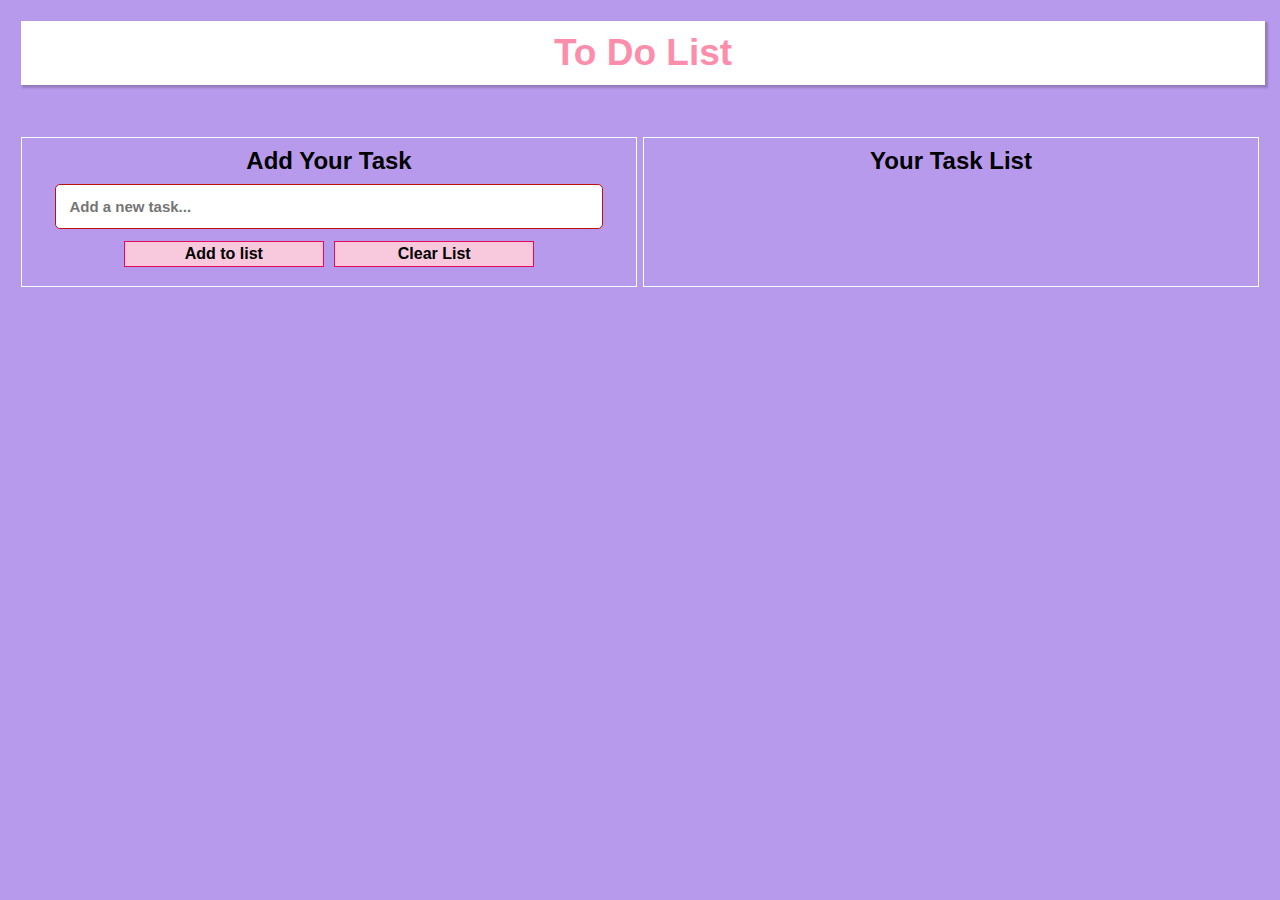
<file: To-do list/index.html>
<!DOCTYPE html>
<html lang="en">
<head>
    <meta charset="UTF-8">
    <meta name="viewport" content="width=device-width, initial-scale=1.0">
    <title>To_Do List</title>
    <link rel="stylesheet" href="style.css">
    <link rel="stylesheet" href="https://cdnjs.cloudflare.com/ajax/libs/font-awesome/6.2.1/css/all.min.css" integrity="sha512-MV7K8+y+gLIBoVD59lQIYicR65iaqukzvf/nwasF0nqhPay5w/9lJmVM2hMDcnK1OnMGCdVK+iQrJ7lzPJQd1w==" crossorigin="anonymous" referrerpolicy="no-referrer" />
</head>
<body>
    <header><h1>To Do List</h1></header>
    <main class="main-box">
        <div class="left-box">
            <h2>Add Your Task</h2>
            <input type="text" name="input-task" id="input-task" placeholder="Add a new task...">
            <div class="form-group">
                <input type="button" value="Add to list" id="addBtn" class="btn-btn-primary">
                <input type="button" value="Clear List" id="clear-btn" class="btn-btn-primary" onclick="clearstorage()">
            </div>
        </div>
        <div class="right-box">
            <h2>Your Task List</h2>
            <ul class="todoList" id="todoList">

            </ul>
        </div>
    </main>
</body>
    <script src="main.js"></script>
</html>
</file>
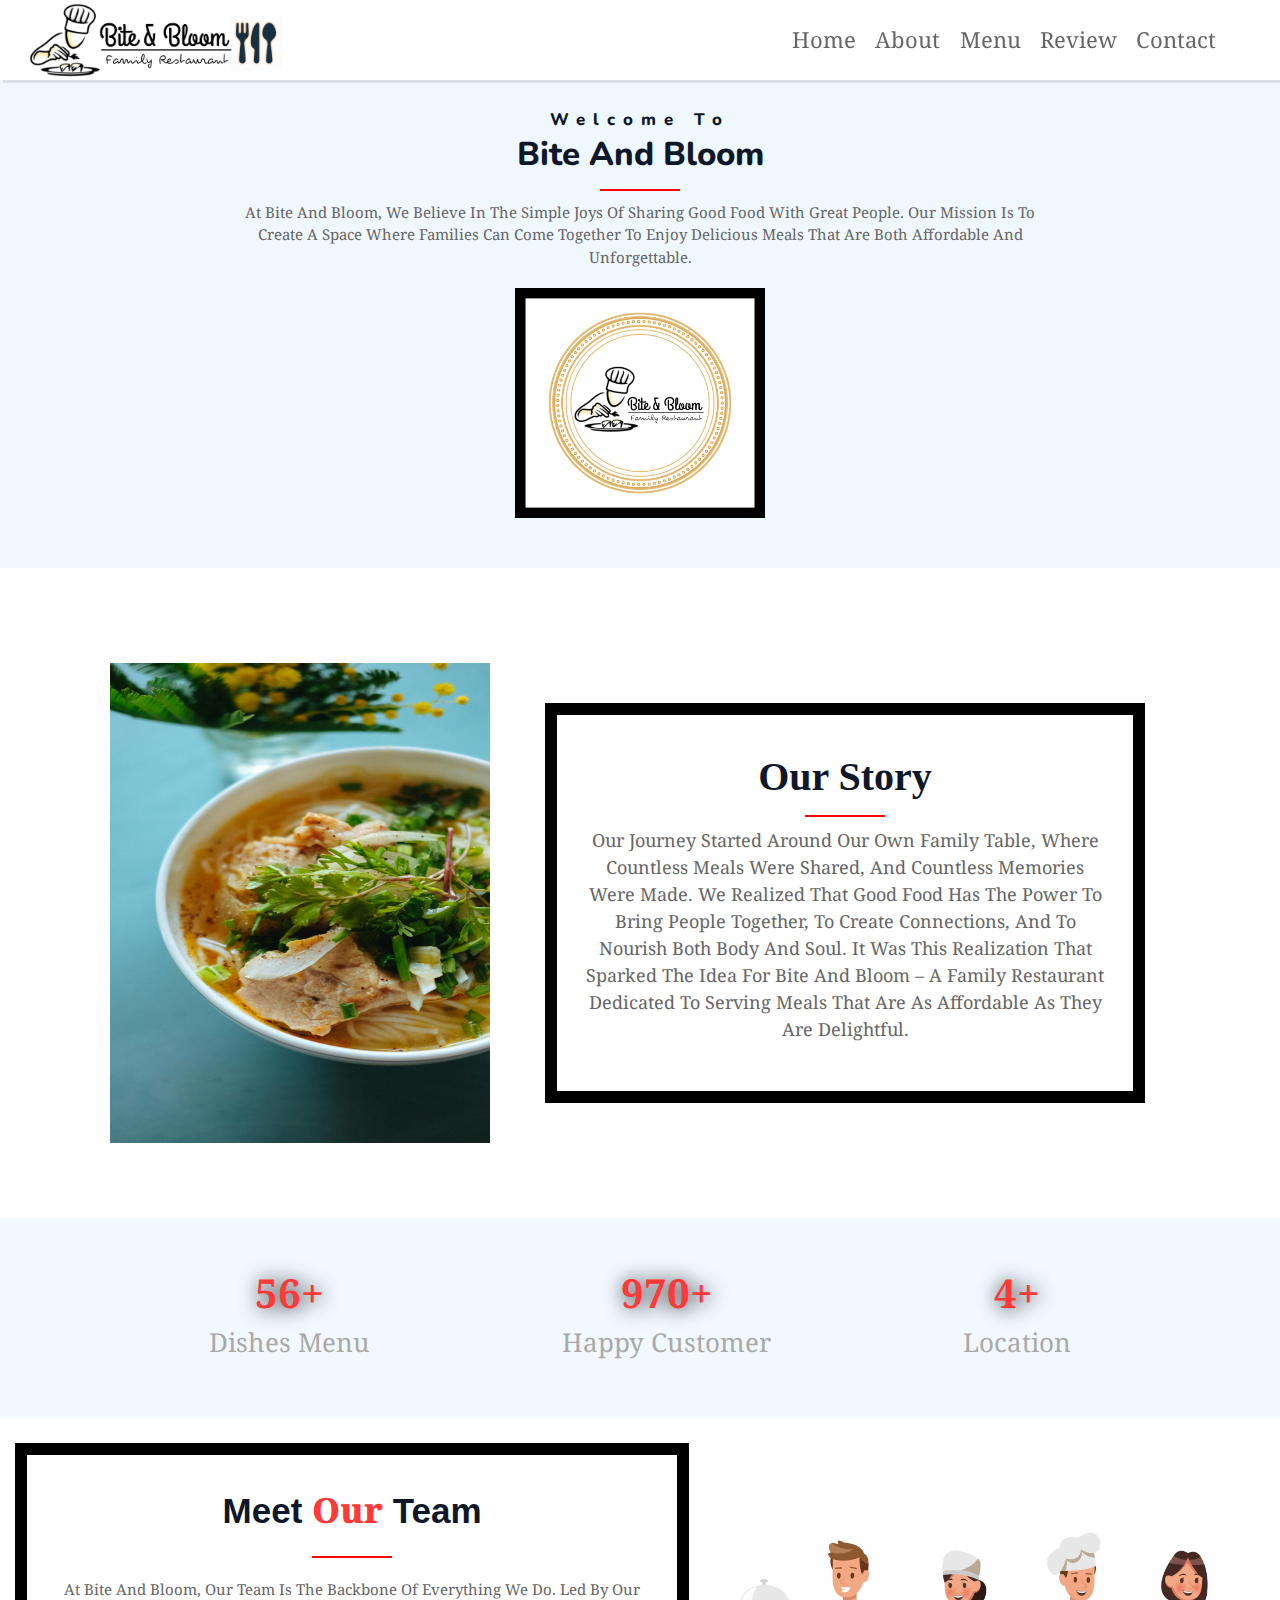
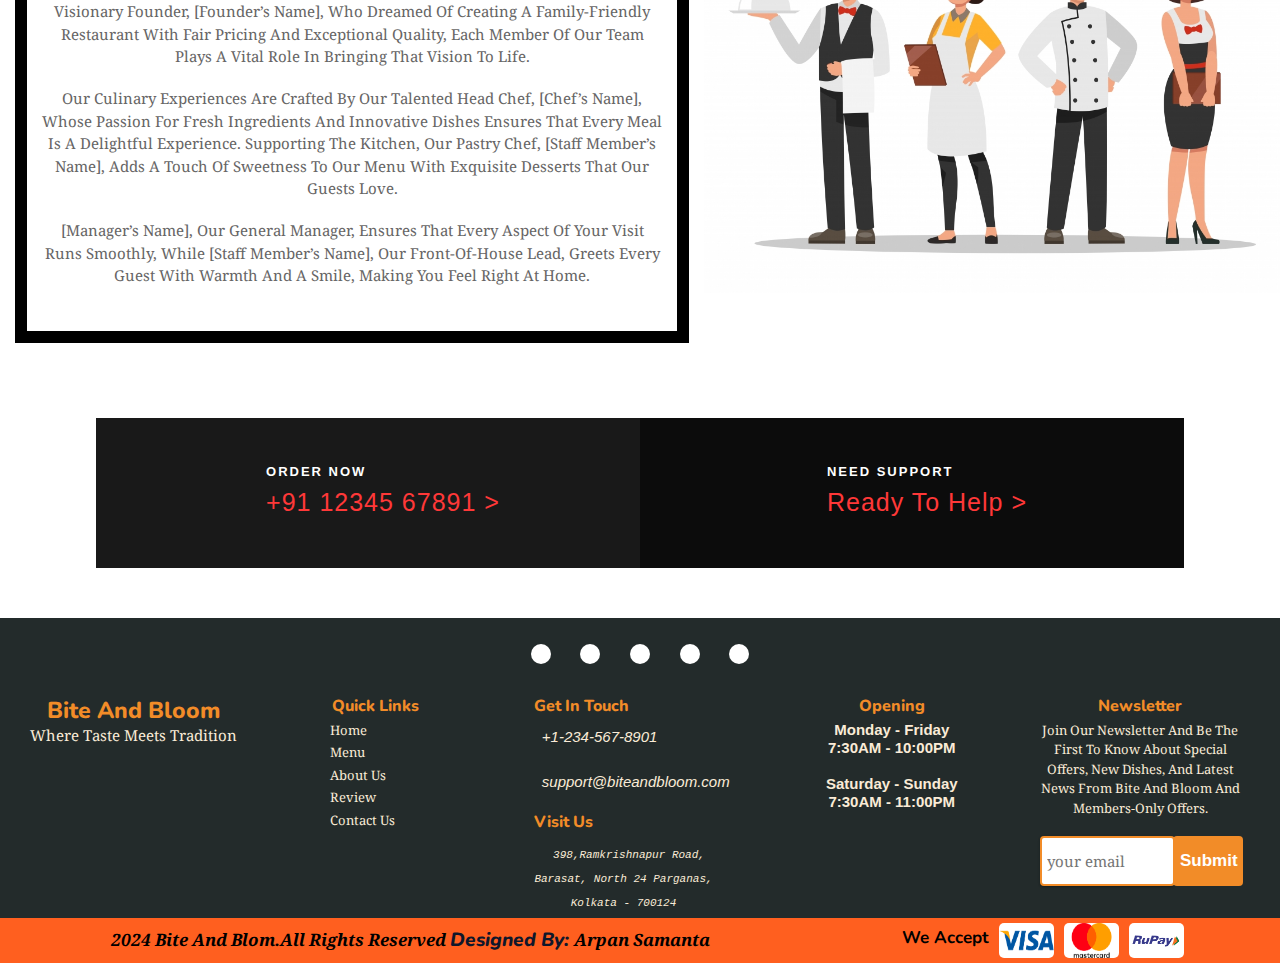
<file: Restaurant/templates/about.html>
<!DOCTYPE html>
<html lang="en">
<head>
    <meta charset="UTF-8">
    <meta name="viewport" content="width=device-width, initial-scale=1.0">
    <title>About - Bite & Bloom</title>
    
    <link rel="stylesheet" href="https://cdnjs.cloudflare.com/ajax/libs/font-awesome/6.6.0/css/all.min.css" integrity="sha512-Kc323vGBEqzTmouAECnVceyQqyqdsSiqLQISBL29aUW4U/M7pSPA/gEUZQqv1cwx4OnYxTxve5UMg5GT6L4JJg==" crossorigin="anonymous" referrerpolicy="no-referrer" />

    <!-- Link CSS File -->
    <link rel="stylesheet" href="../static/home.css">
    <link rel="stylesheet" href="../static/about.css">
    <link rel="stylesheet" href="../static/contact.css">

    <!-- Customized Bootstrap Stylesheet -->
    <link href="../static/bootstrap.min.css" rel="stylesheet">
    
</head>
<body>
    <!-- Header Section -->
    <header>
        <img src="../static/Images/logo.png" class="logo">

        <nav class="navbar">
            <li><a href="index.html">Home</a></li>
            <li><a href="about.html">About</a></li>
            <li><a href="menu.html">Menu</i></a></li>
            <li><a href="review.html">Review</a></li>
            <li><a href="contact.html">Contact</a></li>
        </nav>
    </header>
    <!-- Header Section end-->

    <!-- Main section start -->
     <main>
        <div class="about-container1 colom-flex-box">
        <div class="section1">
            <h3>Welcome to </h3>
            <h1>Bite and Bloom</h1>
            <hr class="horizontal-line">
            <p>At Bite and Bloom, we believe in the simple joys of sharing good food with great people. Our mission is to create a space where families can come together to enjoy delicious meals that are both affordable and unforgettable.</p>
            <img src="../static/Images/about-photo-1.jpeg" alt="">
        </div></div>

        <div class="container2 row-flex-box">
            <div class="left-box">
                <img class="mySlides" src="../static/Images/about-p1.jpeg" >
                <img class="mySlides" src="../static/Images/about-p2.jpeg" >
                <img class="mySlides" src="../static/Images/about-p3.jpeg" >
                <img class="mySlides" src="../static/Images/about-p4.jpeg" >
            </div>
            <div class="right-box colom-flex-box">
                <h1>Our Story</h1>
                <hr class="horizontal-line">
                <p>Our journey started around our own family table, where countless meals were shared, and countless memories were made. We realized that good food has the power to bring people together, to create connections, and to nourish both body and soul. It was this realization that sparked the idea for Bite and Bloom – a family restaurant dedicated to serving meals that are as affordable as they are delightful.</p>
            </div>
        </div>

        <div class="container3 row-flex-box">

            <article class="counter">
                <span class="count" data-count="56">0</span>
                <p>Dishes menu</p>
            </article>

            <article class="counter">
                <span class="count" data-count="4800">0</span>
                <p>Happy Customer</p>
            </article>

            <article class="counter">
                <span class="count" data-count="4">0</span>
                <p>Location</p>
            </article>
        </div>

        <div class="container4 row-flex-box">
            <div class="right-box2 colom-flex-box">
                <h1>Meet <span>Our</span> Team </h1>
                <hr class="horizontal-line">
                <p>At Bite and Bloom, our team is the backbone of everything we do. Led by our visionary founder, [Founder’s Name], who dreamed of creating a family-friendly restaurant with fair pricing and exceptional quality, each member of our team plays a vital role in bringing that vision to life.</p>
                <p>Our culinary experiences are crafted by our talented Head Chef, [Chef’s Name], whose passion for fresh ingredients and innovative dishes ensures that every meal is a delightful experience. Supporting the kitchen, our Pastry Chef, [Staff Member’s Name], adds a touch of sweetness to our menu with exquisite desserts that our guests love.</p>
                <p>[Manager’s Name], our General Manager, ensures that every aspect of your visit runs smoothly, while [Staff Member’s Name], our Front-of-House Lead, greets every guest with warmth and a smile, making you feel right at home.</p>
            </div>

            <div class="left-box">
                <img src="../static/Images/our team.jpg" width="400px" height="400px">
            </div>
        </div>

        <div class="orderNow-needHelp">
            <div class="sub-container">
                <div class="left-box-odernow">
                    <div class="call icon"><i class="fa-solid fa-phone"></i></div>
                    <div class="content">
                    <h6>ORDER NOW</h6>
                    <span>+91 12345 67891 > </span></div>
                </div>

                <div class="right-box-needhelp">
                    <div class="mail icon"><i class="fa-solid fa-envelope"></i></div>
                    <div class="content">
                    <h6>NEED SUPPORT</h6>
                    <a href="contact.html"><span> Ready To Help > </span></a></div>
                </div>
            </div>
        </div>
     </main>
    <!-- Main Section end-->


    <!-- Footer Section Strat -->
    <footer>
        <div class="footer-content">
            <div class="social-icons">
                <a href=""><i class="fa-brands fa-facebook"></i></a>
                <a href=""><i class="fa-brands fa-square-instagram"></i></a>
                <a href=""><i class="fa-brands fa-x-twitter"></i></a>
                <a href=""><i class="fa-brands fa-youtube"></i></a>
                <a href=""><i class="fa-brands fa-google-plus"></i></a>
            </div>
            <div class="footer-items">
                <div class="item1">
                    <h2>Bite and Bloom </h2>
                    <p class="mb-6">Where Taste Meets Tradition</p> 
                </div>
                <div class="item2">
                    <h3>Quick Links</h3>
                    <nav>
                    <li><a href="index.html">Home</a></li>
                    <li><a href="menu.html">Menu</i></a></li>
                    <li><a href="about.html">About Us</a></li>
                    <li><a href="review.html">Review</a></li>
                    <li><a href="contact.html">Contact Us</a></li>
                    </nav>
                </div>
                <div class="item3">
                    <h3>Get in Touch</h3>
                    <i class="fa-solid fa-phone"><pre>  +1-234-567-8901</pre></i><br>
                    <i class="fa-solid fa-envelope"><pre>  support@biteandbloom.com</pre></i><br>
                    <h3>Visit Us</h3>
                    <i class="fa-solid fa-location-dot"><p> 398,Ramkrishnapur Road, Barasat, North 24 Parganas, Kolkata - 700124</p></i>
                </div>
                <div class="item4">
                    <h3>Opening</h3>
                    <h4>Monday - Friday <br>
                    7:30AM - 10:00PM <br><br>
                    Saturday - Sunday <br>
                    7:30AM - 11:00PM
                    </h4>
                </div>
                <div class="item5">
                    <h3>Newsletter</h3>
                    <p>Join our newsletter and be the first to know about special offers, new dishes, and latest news from Bite and Bloom and members-only offers.</p>
                    <div class="newsletter-input">
                    <input type="email" id="newsletter-email" name="newsletteremail" placeholder="Your email">
                    <input type="submit" name="Join">
                    </div>

                </div>
            </div>
        </div>
        <div class="orange-section">
            <div class="left">
                <i class="fa-regular fa-copyright"><p>  2024 Bite and Blom.All rights reserved </p><h2>Designed by: </h2> <p>Arpan Samanta</p></i>
            </div>
            <div class="right">
                <h3>We Accept</h3>
                <img src="../static/Images/Visa-Logo.png" alt="">
                <img src="../static/Images/Mastercard-Logo.png" alt="">
                <img src="../static/Images/Rupay-Logo.png" alt="">
            </div>
        </div>
    </footer>
    <!--  Footer Section End -->

    <script src="../static/home.js"></script>
</body>
</html>
</file>
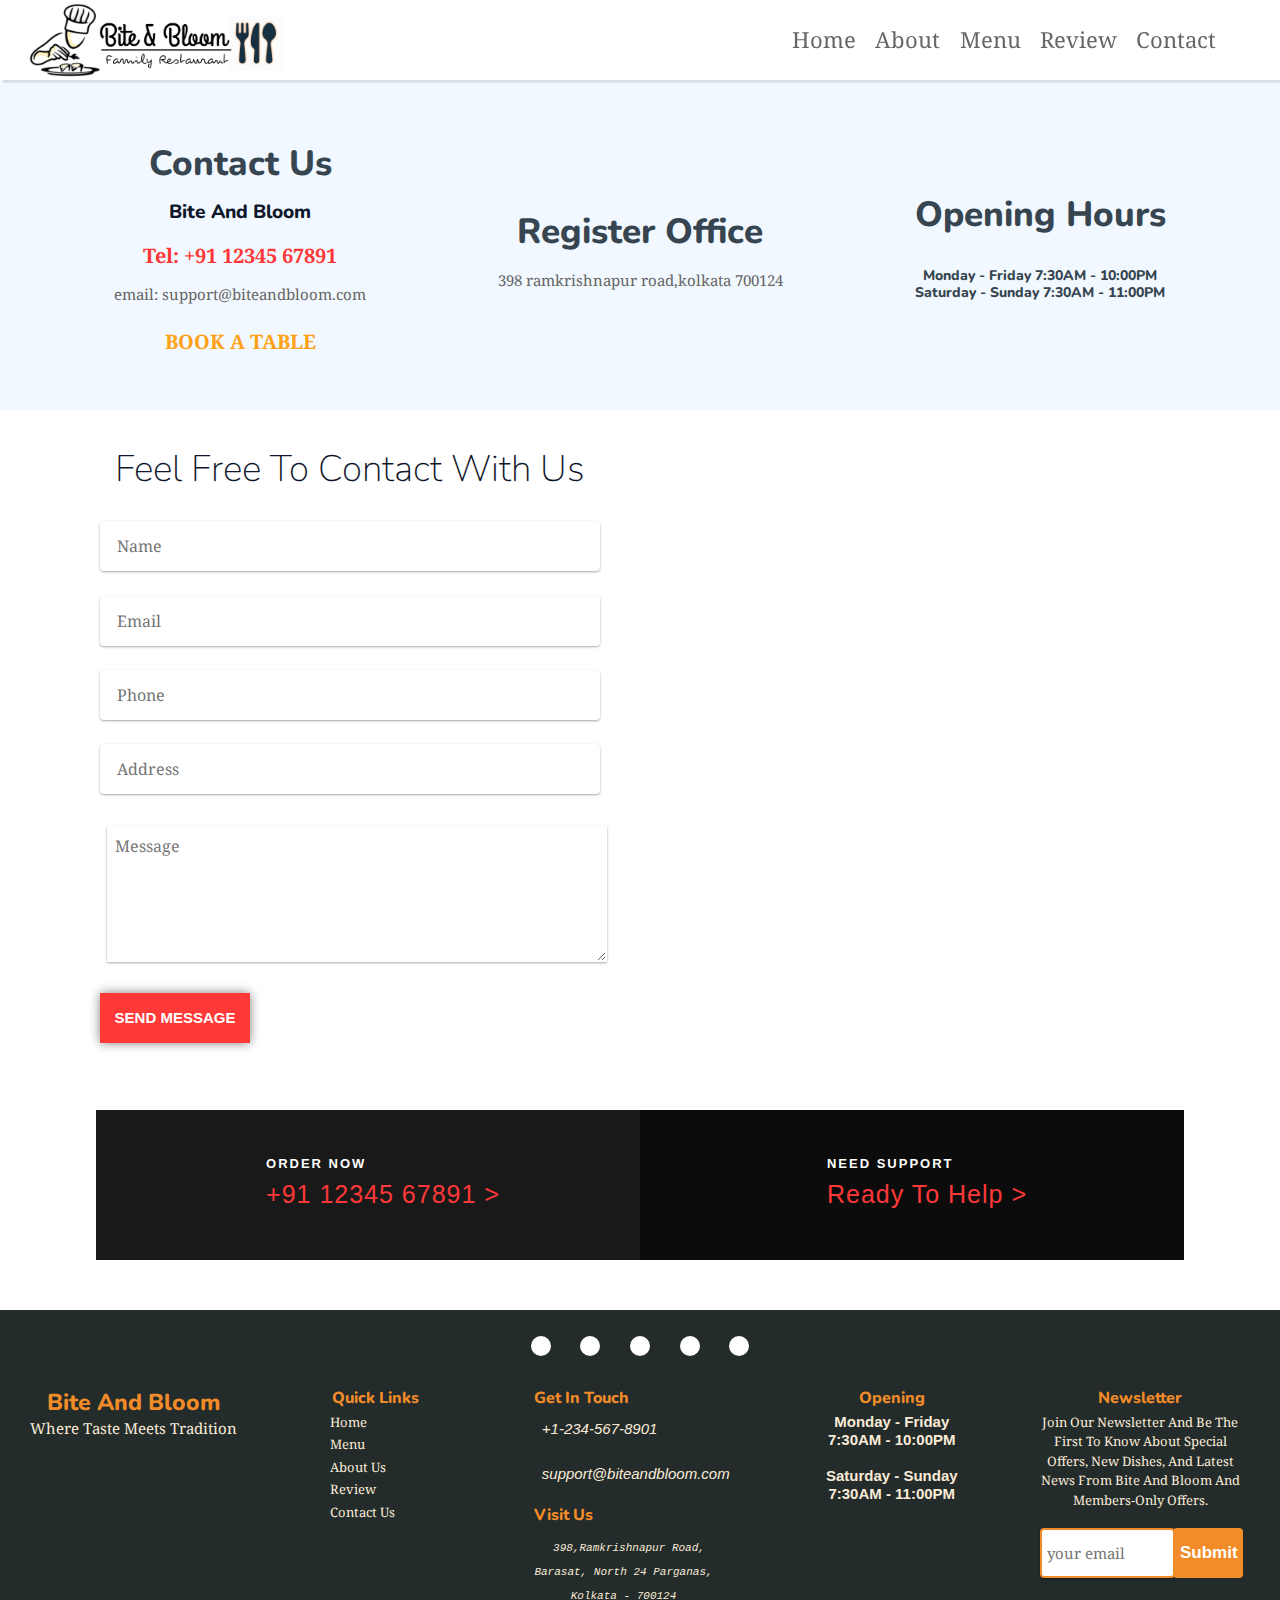
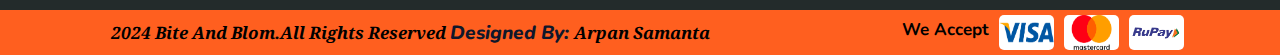
<file: Restaurant/templates/contact.html>
<!DOCTYPE html>
<html lang="en">
<head>
    <meta charset="UTF-8">
    <meta name="viewport" content="width=device-width, initial-scale=1.0">
    <title>Contact - Bite & Bloom</title>
    
    <link rel="stylesheet" href="https://cdnjs.cloudflare.com/ajax/libs/font-awesome/6.6.0/css/all.min.css" integrity="sha512-Kc323vGBEqzTmouAECnVceyQqyqdsSiqLQISBL29aUW4U/M7pSPA/gEUZQqv1cwx4OnYxTxve5UMg5GT6L4JJg==" crossorigin="anonymous" referrerpolicy="no-referrer" />

    <!-- Link CSS File -->
    <link rel="stylesheet" href="../static/home.css">
    <link rel="stylesheet" href="../static/contact.css">

    <!-- Customized Bootstrap Stylesheet -->
    <link href="../static/bootstrap.min.css" rel="stylesheet">

</head>
<body>
    <!-- Header Section -->
    <header>
        <img src="../static/Images/logo.png" class="logo">

        <nav class="navbar">
            <li><a href="index.html">Home</a></li>
            <li><a href="about.html">About</a></li>
            <li><a href="menu.html">Menu</i></a></li>
            <li><a href="review.html">Review</a></li>
            <li><a href="contact.html">Contact</a></li>
        </nav>
    </header>
    <!-- Header Section end-->

    <!-- Main Section start -->
    <main>
        <div class="container1">
            <div class="contact-page-box box1">
                <h1>Contact Us</h1>
                <h2>Bite and Bloom</h2>
                <span><i class="fa-solid fa-phone-volume"></i> Tel: +91 12345 67891 </span>
                <p>Email: support@biteandbloom.com</p>
                <span><a href="">BOOK A TABLE</a></span>
            </div>
            <div class="contact-page-box box2">
                <i class="location-icon fa-solid fa-map-location"></i>
                <h1>Register Office</h1>
                <P>398 Ramkrishnapur Road,Kolkata 700124</P>
            </div>
            <div class="contact-page-box box3">
                <h1>Opening Hours</h1>
                <h5>Monday - Friday 7:30AM - 10:00PM <br>
                Saturday - Sunday 7:30AM - 11:00PM</h5>
            </div>
        </div>

        <div class="container2">
            <div class="contact-form">
                <h1>Feel Free To Contact With Us</h1>
                <input type="text" name="user-name" id="user-name" placeholder="Name"><br>
                <input type="email" name="user-email" id="user-email" placeholder="Email"><br>
                <input type="text" name="user-mbile-no" id="user-mobile-no" placeholder="Phone"><br>
                <input type="text" name="user-address" id="user-address" placeholder="Address"><br>
                <textarea name="user-mesage" id="user-message"placeholder="Message" rows="5"></textarea><br>
                <input type="submit" value="SEND MESSAGE" class="send-message-btn">
            </div>

            <div class="map-location">
                <iframe src="https://www.google.com/maps/embed?pb=!1m18!1m12!1m3!1d3680.0918680175146!2d88.47636767476155!3d22.724826527374894!2m3!1f0!2f0!3f0!3m2!1i1024!2i768!4f13.1!3m3!1m2!1s0x39f8998451b42915%3A0x417bdd8506351994!2sBarasat%20mesh%20%2C(%20Rakesh%20dar%20mesh%20pg%20)!5e0!3m2!1sen!2sin!4v1724993709506!5m2!1sen!2sin" width="550" height="500" style="border:0;" allowfullscreen="" loading="lazy" referrerpolicy="no-referrer-when-downgrade"></iframe>
            </div>
        </div>

        <div class="orderNow-needHelp">
            <div class="sub-container">
                <div class="left-box-odernow">
                    <div class="call icon"><i class="fa-solid fa-phone"></i></div>
                    <div class="content">
                    <h6>ORDER NOW</h6>
                    <span>+91 12345 67891 > </span></div>
                </div>

                <div class="right-box-needhelp">
                    <div class="mail icon"><i class="fa-solid fa-envelope"></i></div>
                    <div class="content">
                    <h6>NEED SUPPORT</h6>
                    <a href="contact.html"><span> Ready To Help > </span></a></div>
                </div>
            </div>
        </div>
    </main>
    <!-- Main Section end -->

    
    <!-- Footer Section Strat -->
    <footer>
        <div class="footer-content">
            <div class="social-icons">
                <a href=""><i class="fa-brands fa-facebook"></i></a>
                <a href=""><i class="fa-brands fa-square-instagram"></i></a>
                <a href=""><i class="fa-brands fa-x-twitter"></i></a>
                <a href=""><i class="fa-brands fa-youtube"></i></a>
                <a href=""><i class="fa-brands fa-google-plus"></i></a>
            </div>
            <div class="footer-items">
                <div class="item1">
                    <h2>Bite and Bloom </h2>
                    <p class="mb-6">Where Taste Meets Tradition</p> 
                </div>
                <div class="item2">
                    <h3>Quick Links</h3>
                    <nav>
                    <li><a href="index.html">Home</a></li>
                    <li><a href="menu.html">Menu</i></a></li>
                    <li><a href="about.html">About Us</a></li>
                    <li><a href="review.html">Review</a></li>
                    <li><a href="contact.html">Contact Us</a></li>
                    </nav>
                </div>
                <div class="item3">
                    <h3>Get in Touch</h3>
                    <i class="fa-solid fa-phone"><pre>  +1-234-567-8901</pre></i><br>
                    <i class="fa-solid fa-envelope"><pre>  support@biteandbloom.com</pre></i><br>
                    <h3>Visit Us</h3>
                    <i class="fa-solid fa-location-dot"><p> 398,Ramkrishnapur Road, Barasat, North 24 Parganas, Kolkata - 700124</p></i>
                </div>
                <div class="item4">
                    <h3>Opening</h3>
                    <h4>Monday - Friday <br>
                    7:30AM - 10:00PM <br><br>
                    Saturday - Sunday <br>
                    7:30AM - 11:00PM
                    </h4>
                </div>
                <div class="item5">
                    <h3>Newsletter</h3>
                    <p>Join our newsletter and be the first to know about special offers, new dishes, and latest news from Bite and Bloom and members-only offers.</p>
                    <div class="newsletter-input">
                    <input type="email" id="newsletter-email" name="newsletteremail" placeholder="Your email">
                    <input type="submit" name="Join">
                    </div>

                </div>
            </div>
        </div>
        <div class="orange-section">
            <div class="left">
                <i class="fa-regular fa-copyright"><p>  2024 Bite and Blom.All rights reserved </p><h2>Designed by: </h2> <p>Arpan Samanta</p></i>
            </div>
            <div class="right">
                <h3>We Accept</h3>
                <img src="../static/Images/Visa-Logo.png" alt="">
                <img src="../static/Images/Mastercard-Logo.png" alt="">
                <img src="../static/Images/Rupay-Logo.png" alt="">
            </div>
        </div>
    </footer>
    <!--  Footer Section End -->

</body>
</html>
</file>
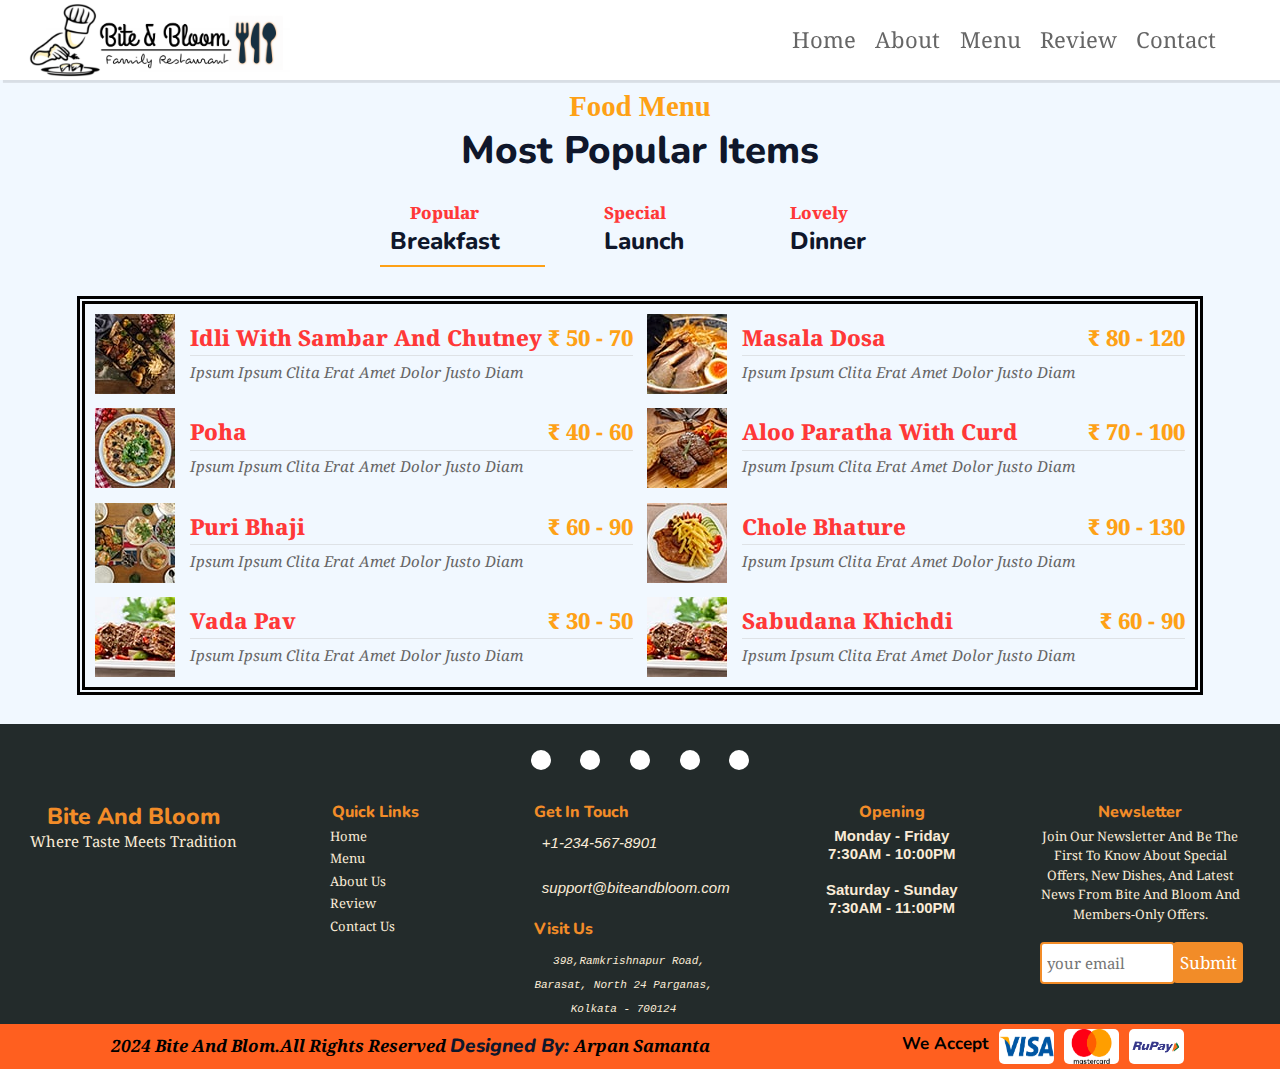
<file: Restaurant/templates/menu.html>
<!DOCTYPE html>
<html lang="en">
<head>
    <meta charset="UTF-8">
    <meta name="viewport" content="width=device-width, initial-scale=1.0">
    <title>Menu - Bite & Bloom</title>
    <link rel="stylesheet" href="https://cdnjs.cloudflare.com/ajax/libs/font-awesome/6.6.0/css/all.min.css" integrity="sha512-Kc323vGBEqzTmouAECnVceyQqyqdsSiqLQISBL29aUW4U/M7pSPA/gEUZQqv1cwx4OnYxTxve5UMg5GT6L4JJg==" crossorigin="anonymous" referrerpolicy="no-referrer" />
    <!-- Link CSS File -->
    <link rel="stylesheet" href="../static/home.css">
    <link rel="stylesheet" href="../static/menu.css">

    <!-- Customized Bootstrap Stylesheet -->
    <link href="../static/bootstrap.min.css" rel="stylesheet">
    

</head>
<body>
    <!-- Header Section -->
    <header>
        <img src="../static/Images/logo.png" class="logo">

        <nav class="navbar">
            <li><a href="index.html">Home</a></li>
            <li><a href="about.html">About</a></li>
            <li><a href="menu.html">Menu</i></a></li>
            <li><a href="review.html">Review</a></li>
            <li><a href="contact.html">Contact</a></li>
        </nav>
    </header>
    <!-- Header Section end-->

    <!-- Menu start -->
    <div class="py-5">
        <div class="container">
            <div class="text-center">
                <h5 class="text-primary food-menu">Food Menu</h5>
                <h1 class="mb-5 popular-item">Most Popular Items</h1> 
                <!-- menu navbar item -->
                <ul class="nav nav-pills d-inline-flex mb-5">
                    <li class="nav-item">
                        <a class="d-flex pb-3 active first" data-bs-toggle="pill" href="#tab-1">
                            <i class="fa fa-coffee fa-2x text-primary"></i>
                            <div class="ps-3">
                                <h3><span>Popular</span></h3>
                                <h6 class="mt-n1 mb-0">Breakfast</h6>
                            </div>
                        </a>
                    </li>
                    <li class="nav-item">
                        <a class="d-flex align-items-center text-start mx-4 me-0 pb-3" data-bs-toggle="pill" href="#tab-2">
                            <i class="fa fa-hamburger fa-2x text-primary"></i>
                            <div class="ps-3">
                                <h3><span>Special</span></h3>
                                <h6 class="mt-n1 mb-0">Launch</h6>
                            </div>
                        </a>
                    </li>
                    <li class="nav-item">
                        <a class="d-flex align-items-center text-start me-0 pb-3" data-bs-toggle="pill" href="#tab-3">
                            <i class="fa fa-utensils fa-2x text-primary"></i>
                            <div class="ps-3">
                                <h3><span>Lovely</span></h3>
                                <h6 class="mt-n1 mb-0">Dinner</h6>
                            </div>
                        </a>
                    </li>
                </ul>
                
            </div>
            <div class="tab-content groove-border">
                <div id="tab-1" class="tab-pane fade show active">
                    <div class="row g-4">
                        <div class="col-lg-6">
                            <div class="d-flex align-items-center">
                                <img src="../static/Images/menu-1.jpg" alt="" style="width: 80px;">
                                <div class="w-100 text-start ps-4 items">
                                    <h5 class="d-flex justify-content-between border-bottom pb-2">
                                        <span>Idli with Sambar and Chutney</span>
                                        <span class="text-primary">&#8377; 50 - 70</span>
                                    </h5>
                                    <small class="fst-italic">Ipsum ipsum clita erat amet dolor justo diam</small>
                                </div>
                            </div>
                        </div>
                        <div class="col-lg-6">
                            <div class="d-flex align-items-center">
                                <img src="../static/Images/menu-2.jpg" alt="" style="width: 80px;">
                                <div class="w-100 text-start ps-4 items">
                                    <h5 class="d-flex justify-content-between border-bottom pb-2">
                                        <span>Masala Dosa</span>
                                        <span class="text-primary">&#8377; 80 - 120</span>
                                    </h5>
                                    <small class="fst-italic">Ipsum ipsum clita erat amet dolor justo diam</small>
                                </div>
                            </div>
                        </div>
                        <div class="col-lg-6">
                            <div class="d-flex align-items-center">
                                <img src="../static/Images/menu-3.jpg" alt="" style="width: 80px;">
                                <div class="w-100 text-start ps-4 items">
                                    <h5 class="d-flex justify-content-between border-bottom pb-2">
                                        <span>Poha</span>
                                        <span class="text-primary">&#8377; 40 - 60</span>
                                    </h5>
                                    <small class="fst-italic">Ipsum ipsum clita erat amet dolor justo diam</small>
                                </div>
                            </div>
                        </div>
                        <div class="col-lg-6">
                            <div class="d-flex align-items-center">
                                <img src="../static/Images/menu-4.jpg" alt="" style="width: 80px;">
                                <div class="w-100 text-start ps-4 items">
                                    <h5 class="d-flex justify-content-between border-bottom pb-2">
                                        <span>Aloo Paratha with Curd</span>
                                        <span class="text-primary">&#8377; 70 - 100</span>
                                    </h5>
                                    <small class="fst-italic">Ipsum ipsum clita erat amet dolor justo diam</small>
                                </div>
                            </div>
                        </div>
                        <div class="col-lg-6">
                            <div class="d-flex align-items-center">
                                <img src="../static/Images/menu-5.jpg" alt="" style="width: 80px;">
                                <div class="w-100 text-start ps-4 items">
                                    <h5 class="d-flex justify-content-between border-bottom pb-2">
                                        <span>Puri Bhaji</span>
                                        <span class="text-primary">&#8377; 60 - 90</span>
                                    </h5>
                                    <small class="fst-italic">Ipsum ipsum clita erat amet dolor justo diam</small>
                                </div>
                            </div>
                        </div>
                        <div class="col-lg-6">
                            <div class="d-flex align-items-center">
                                <img src="../static/Images/menu-6.jpg" alt="" style="width: 80px;">
                                <div class="w-100 text-start ps-4 items">
                                    <h5 class="d-flex justify-content-between border-bottom pb-2">
                                        <span>Chole Bhature</span>
                                        <span class="text-primary">&#8377; 90 - 130</span>
                                    </h5>
                                    <small class="fst-italic">Ipsum ipsum clita erat amet dolor justo diam</small>
                                </div>
                            </div>
                        </div>
                        <div class="col-lg-6">
                            <div class="d-flex align-items-center">
                                <img src="../static/Images/menu-8.jpg" alt="" style="width: 80px;">
                                <div class="w-100 text-start ps-4 items">
                                    <h5 class="d-flex justify-content-between border-bottom pb-2">
                                        <span>Vada Pav</span>
                                        <span class="text-primary">&#8377; 30 - 50</span>
                                    </h5>
                                    <small class="fst-italic">Ipsum ipsum clita erat amet dolor justo diam</small>
                                </div>
                            </div>
                        </div>
                        <div class="col-lg-6">
                            <div class="d-flex align-items-center">
                                <img src="../static/Images/menu-8.jpg" alt="" style="width: 80px;">
                                <div class="w-100 text-start ps-4 items">
                                    <h5 class="d-flex justify-content-between border-bottom pb-2">
                                        <span>Sabudana Khichdi</span>
                                        <span class="text-primary">&#8377; 60 - 90</span>
                                    </h5>
                                    <small class="fst-italic">Ipsum ipsum clita erat amet dolor justo diam</small>
                                </div>
                            </div>
                        </div>
                    </div>
                </div>
                <div id="tab-2" class="tab-pane fade show">
                    <div class="row g-4">
                        <div class="col-lg-6">
                            <div class="d-flex align-items-center">
                                <img src="../static/Images/menu-1.jpg" alt="" style="width: 80px;">
                                <div class="w-100 text-start ps-4 items">
                                    <h5 class="d-flex justify-content-between border-bottom pb-2">
                                        <span>Chicken Biriyani</span>
                                        <span class="text-primary">&#8377; 200 - 280</span>
                                    </h5>
                                    <small class="fst-italic">Ipsum ipsum clita erat amet dolor justo diam</small>
                                </div>
                            </div>
                        </div>
                        <div class="col-lg-6">
                            <div class="d-flex align-items-center">
                                <img src="../static/Images/menu-2.jpg" alt="" style="width: 80px;">
                                <div class="w-100 text-start ps-4 items">
                                    <h5 class="d-flex justify-content-between border-bottom pb-2">
                                        <span>Butter Chicken</span>
                                        <span class="text-primary">&#8377; 220 - 300</span>
                                    </h5>
                                    <small class="fst-italic">Ipsum ipsum clita erat amet dolor justo diam</small>
                                </div>
                            </div>
                        </div>
                        <div class="col-lg-6">
                            <div class="d-flex align-items-center">
                                <img src="../static/Images/menu-3.jpg" alt="" style="width: 80px;">
                                <div class="w-100 text-start ps-4 items">
                                    <h5 class="d-flex justify-content-between border-bottom pb-2">
                                        <span>Mutton Rogan Josh</span>
                                        <span class="text-primary">&#8377; 280 - 350</span>
                                    </h5>
                                    <small class="fst-italic">Ipsum ipsum clita erat amet dolor justo diam</small>
                                </div>
                            </div>
                        </div>
                        <div class="col-lg-6">
                            <div class="d-flex align-items-center">
                                <img src="../static/Images/menu-4.jpg" alt="" style="width: 80px;">
                                <div class="w-100 text-start ps-4 items">
                                    <h5 class="d-flex justify-content-between border-bottom pb-2">
                                        <span>Fish Curry</span>
                                        <span class="text-primary">&#8377; 200 - 260</span>
                                    </h5>
                                    <small class="fst-italic">Ipsum ipsum clita erat amet dolor justo diam</small>
                                </div>
                            </div>
                        </div>
                        <div class="col-lg-6">
                            <div class="d-flex align-items-center">
                                <img  src="../static/Images/menu-5.jpg" alt="" style="width: 80px;">
                                <div class="w-100 text-start ps-4 items">
                                    <h5 class="d-flex justify-content-between border-bottom pb-2">
                                        <span>Chicken Tikka Masala</span>
                                        <span class="text-primary">&#8377; 220 - 300</span>
                                    </h5>
                                    <small class="fst-italic">Ipsum ipsum clita erat amet dolor justo diam</small>
                                </div>
                            </div>
                        </div>
                        <div class="col-lg-6">
                            <div class="d-flex align-items-center">
                                <img src="../static/Images/menu-6.jpg" alt="" style="width: 80px;">
                                <div class="w-100 text-start ps-4 items">
                                    <h5 class="d-flex justify-content-between border-bottom pb-2">
                                        <span>Egg Curry</span>
                                        <span class="text-primary">&#8377; 120 - 160</span>
                                    </h5>
                                    <small class="fst-italic">Ipsum ipsum clita erat amet dolor justo diam</small>
                                </div>
                            </div>
                        </div>
                        <div class="col-lg-6">
                            <div class="d-flex align-items-center">
                                <img src="../static/Images/menu-7.jpg" alt="" style="width: 80px;">
                                <div class="w-100 text-start ps-4 items">
                                    <h5 class="d-flex justify-content-between border-bottom pb-2">
                                        <span>Prawn Masala</span>
                                        <span class="text-primary">&#8377; 250 - 320</span>
                                    </h5>
                                    <small class="fst-italic">Ipsum ipsum clita erat amet dolor justo diam</small>
                                </div>
                            </div>
                        </div>
                        <div class="col-lg-6">
                            <div class="d-flex align-items-center">
                                <img src="../static/Images/menu-8.jpg" alt="" style="width: 80px;">
                                <div class="w-100 text-start ps-4 items">
                                    <h5 class="d-flex justify-content-between border-bottom pb-2">
                                        <span>Plain Naan/Roti</span>
                                        <span class="text-primary">&#8377; 20 - 40</span>
                                    </h5>
                                    <small class="fst-italic">Ipsum ipsum clita erat amet dolor justo diam</small>
                                </div>
                            </div>
                        </div>
                    </div>
                </div>
                <div id="tab-3" class="tab-pane fade show">
                    <div class="row g-4">
                        <div class="col-lg-6">
                            <div class="d-flex align-items-center">
                                <img src="../static/Images/menu-1.jpg" alt="" style="width: 80px;">
                                <div class="w-100 text-start ps-4 items">
                                    <h5 class="d-flex justify-content-between border-bottom pb-2">
                                        <span>Chicken Malai Kebab</span>
                                        <span class="text-primary">&#8377; 250 - 320</span>
                                    </h5>
                                    <small class="fst-italic">Ipsum ipsum clita erat amet dolor justo diam</small>
                                </div>
                            </div>
                        </div>
                        <div class="col-lg-6">
                            <div class="d-flex align-items-center">
                                <img src="../static/Images/menu-2.jpg" alt="" style="width: 80px;">
                                <div class="w-100 text-start ps-4 items">
                                    <h5 class="d-flex justify-content-between border-bottom pb-2">
                                        <span>Mutton Seekh kebab</span>
                                        <span class="text-primary">&#8377; 300 - 380</span>
                                    </h5>
                                    <small class="fst-italic">Ipsum ipsum clita erat amet dolor justo diam</small>
                                </div>
                            </div>
                        </div>
                        <div class="col-lg-6">
                            <div class="d-flex align-items-center">
                                <img src="../static/Images/menu-3.jpg" alt="" style="width: 80px;">
                                <div class="w-100 text-start ps-4 items">
                                    <h5 class="d-flex justify-content-between border-bottom pb-2">
                                        <span>Shahi Paneer</span>
                                        <span class="text-primary">&#8377; 220 - 300</span>
                                    </h5>
                                    <small class="fst-italic">Ipsum ipsum clita erat amet dolor justo diam</small>
                                </div>
                            </div>
                        </div>
                        <div class="col-lg-6">
                            <div class="d-flex align-items-center">
                                <img src="../static/Images/menu-4.jpg" alt="" style="width: 80px;">
                                <div class="w-100 text-start ps-4 items">
                                    <h5 class="d-flex justify-content-between border-bottom pb-2">
                                        <span>Malai Kofta</span>
                                        <span class="text-primary">&#8377; 200 - 280</span>
                                    </h5>
                                    <small class="fst-italic">Ipsum ipsum clita erat amet dolor justo diam</small>
                                </div>
                            </div>
                        </div>
                        <div class="col-lg-6">
                            <div class="d-flex align-items-center">
                                <img src="../static/Images/menu-5.jpg" alt="" style="width: 80px;">
                                <div class="w-100 text-start ps-4 items">
                                    <h5 class="d-flex justify-content-between border-bottom pb-2">
                                        <span>Kashmiri Pulao</span>
                                        <span class="text-primary">&#8377; 180 - 240</span>
                                    </h5>
                                    <small class="fst-italic">Ipsum ipsum clita erat amet dolor justo diam</small>
                                </div>
                            </div>
                        </div>
                        <div class="col-lg-6">
                            <div class="d-flex align-items-center">
                                <img src="../static/Images/menu-6.jpg" alt="" style="width: 80px;">
                                <div class="w-100 text-start ps-4 items">
                                    <h5 class="d-flex justify-content-between border-bottom pb-2">
                                        <span>Lachha Paratha</span>
                                        <span class="text-primary">&#8377; 40 - 60</span>
                                    </h5>
                                    <small class="fst-italic">Ipsum ipsum clita erat amet dolor justo diam</small>
                                </div>
                            </div>
                        </div>
                        <div class="col-lg-6">
                            <div class="d-flex align-items-center">
                                <img src="../static/Images/menu-7.jpg" alt="" style="width: 80px;">
                                <div class="w-100 text-start ps-4 items">
                                    <h5 class="d-flex justify-content-between border-bottom pb-2">
                                        <span>Dal Makhani</span>
                                        <span class="text-primary">&#8377; 160 - 220</span>
                                    </h5>
                                    <small class="fst-italic">Ipsum ipsum clita erat amet dolor justo diam</small>
                                </div>
                            </div>
                        </div>
                        <div class="col-lg-6">
                            <div class="d-flex align-items-center">
                                <img src="../static/Images/menu-8.jpg" alt="" style="width: 80px;">
                                <div class="w-100 text-start ps-4 items">
                                    <h5 class="d-flex justify-content-between border-bottom pb-2">
                                        <span>Kachumber salad</span>
                                        <span class="text-primary">&#8377; 50 - 70</span>
                                    </h5>
                                    <small class="fst-italic">Ipsum ipsum clita erat amet dolor justo diam</small>
                                </div>
                            </div>
                        </div>
                    </div>
                </div>
            </div>
        </div>
    </div>
    <!-- Menu end -->

    <!-- Footer Section Strat -->
    <footer>
        <div class="footer-content">
            <div class="social-icons">
                <a href=""><i class="fa-brands fa-facebook"></i></a>
                <a href=""><i class="fa-brands fa-square-instagram"></i></a>
                <a href=""><i class="fa-brands fa-x-twitter"></i></a>
                <a href=""><i class="fa-brands fa-youtube"></i></a>
                <a href=""><i class="fa-brands fa-google-plus"></i></a>
            </div>
            <div class="footer-items">
                <div class="item1">
                    <h2>Bite and Bloom </h2>
                    <p class="mb-6">Where Taste Meets Tradition</p> 
                </div>
                <div class="item2">
                    <h3>Quick Links</h3>
                    <nav>
                    <li><a href="index.html">Home</a></li>
                    <li><a href="menu.html">Menu</i></a></li>
                    <li><a href="about.html">About Us</a></li>
                    <li><a href="review.html">Review</a></li>
                    <li><a href="contact.html">Contact Us</a></li>
                    </nav>
                </div>
                <div class="item3">
                    <h3>Get in Touch</h3>
                    <i class="fa-solid fa-phone"><pre>  +1-234-567-8901</pre></i><br>
                    <i class="fa-solid fa-envelope"><pre>  support@biteandbloom.com</pre></i><br>
                    <h3>Visit Us</h3>
                    <i class="fa-solid fa-location-dot"><p> 398,Ramkrishnapur Road, Barasat, North 24 Parganas, Kolkata - 700124</p></i>
                </div>
                <div class="item4">
                    <h3>Opening</h3>
                    <h4>Monday - Friday <br>
                    7:30AM - 10:00PM <br><br>
                    Saturday - Sunday <br>
                    7:30AM - 11:00PM
                    </h4>
                </div>
                <div class="item5">
                    <h3>Newsletter</h3>
                    <p>Join our newsletter and be the first to know about special offers, new dishes, and latest news from Bite and Bloom and members-only offers.</p>
                    <div class="newsletter-input">
                    <input type="email" id="newsletter-email" name="newsletteremail" placeholder="Your email">
                    <input type="submit" name="Join">
                    </div>

                </div>
            </div>
        </div>
        <div class="orange-section">
            <div class="left">
                <i class="fa-regular fa-copyright"><p>  2024 Bite and Blom.All rights reserved </p><h2>Designed by: </h2> <p>Arpan Samanta</p></i>
            </div>
            <div class="right">
                <h3>We Accept</h3>
                <img src="../static/Images/Visa-Logo.png" alt="">
                <img src="../static/Images/Mastercard-Logo.png" alt="">
                <img src="../static/Images/Rupay-Logo.png" alt="">
            </div>
        </div>
    </footer>
    <!--  Footer Section End -->


    <!-- JavaScipt Libraries -->
    <script src="https://cdn.jsdelivr.net/npm/bootstrap@5.0.0/dist/js/bootstrap.bundle.min.js"></script>

</body>
</html>
</file>
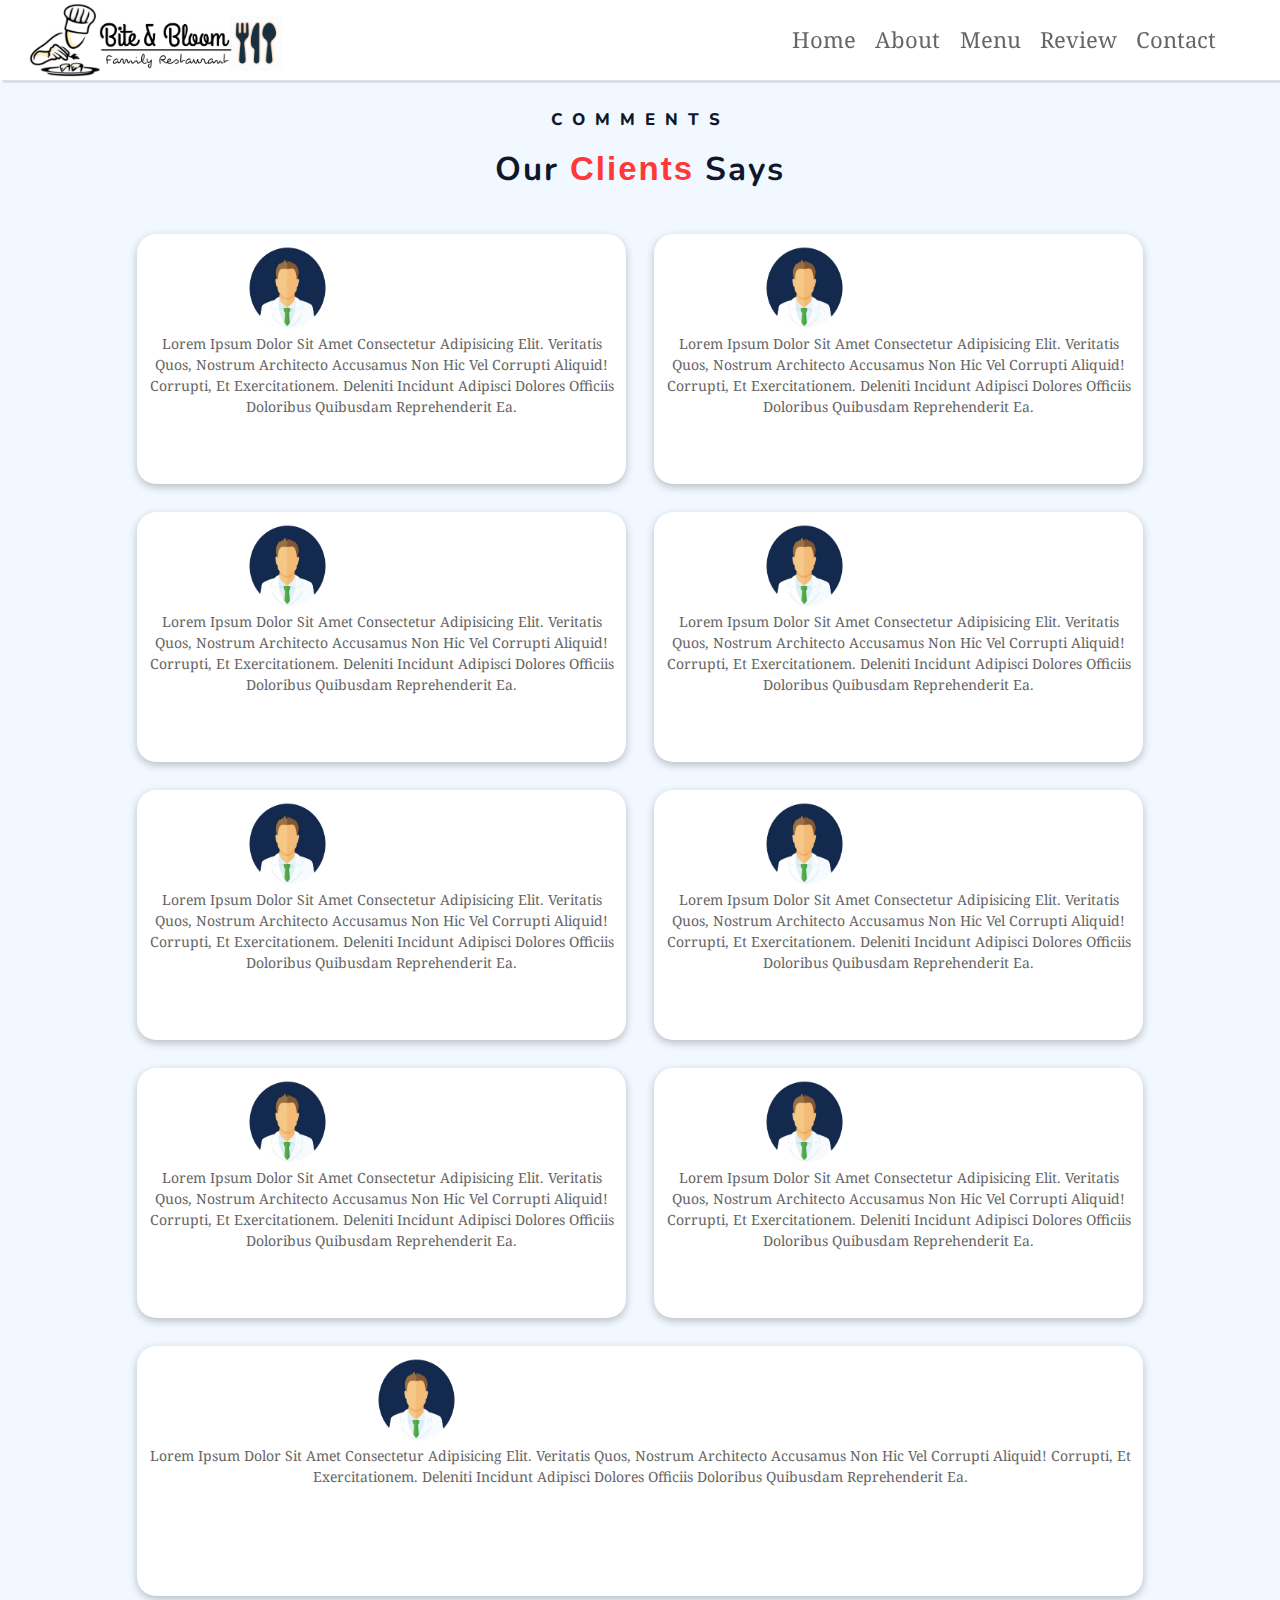
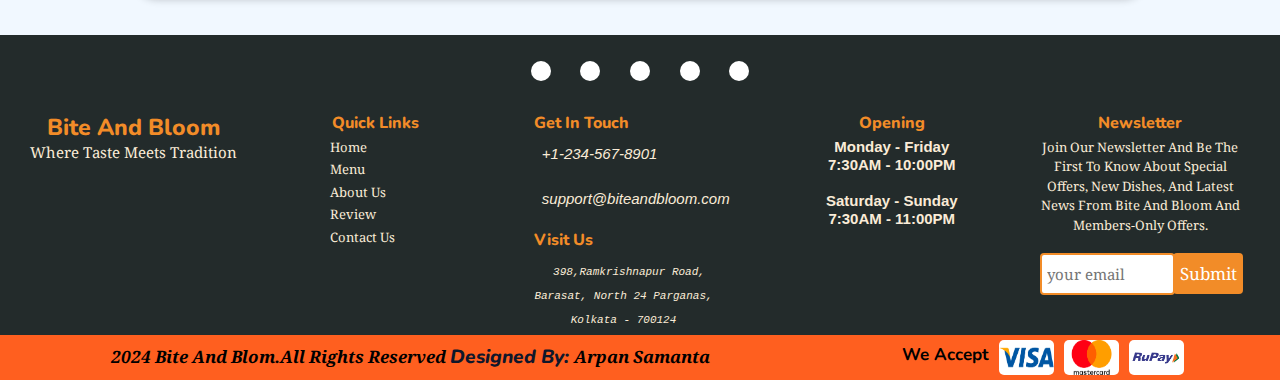
<file: Restaurant/templates/review.html>
<!DOCTYPE html>
<html lang="en">
<head>
    <meta charset="UTF-8">
    <meta name="viewport" content="width=device-width, initial-scale=1.0">
    <title>Review - Bite & Bloom</title>
    
    <link rel="stylesheet" href="https://cdnjs.cloudflare.com/ajax/libs/font-awesome/6.6.0/css/all.min.css" integrity="sha512-Kc323vGBEqzTmouAECnVceyQqyqdsSiqLQISBL29aUW4U/M7pSPA/gEUZQqv1cwx4OnYxTxve5UMg5GT6L4JJg==" crossorigin="anonymous" referrerpolicy="no-referrer" />

    <!-- Link CSS File -->
    <link rel="stylesheet" href="../static/home.css">
    <link rel="stylesheet" href="../static/review.css">
    
    <!-- Customized Bootstrap Stylesheet -->
    <link href="../static/bootstrap.min.css" rel="stylesheet">
    
</head>
<body>
    <!-- Header Section -->
    <header>
        <img src="../static/Images/logo.png" class="logo">

        <nav class="navbar">
            <li><a href="index.html">Home</a></li>
            <li><a href="about.html">About</a></li>
            <li><a href="menu.html">Menu</i></a></li>
            <li><a href="review.html">Review</a></li>
            <li><a href="contact.html">Contact</a></li>
        </nav>
    </header>
    <!-- Header Section end-->

    <!-- main Section start -->
    <main class="review-sction">
        <div class="section-name">
            <h3>COMMENTS</h3><br>
            <h1>Our <span>Clients</span> Says</h1>
        </div>
        <div class="review-content">
            <div class="box">
                <div class="top">
                <img src="../static/Images/Review-logo.png" alt="">
                <div class="stars">
                    <i class="fas fa-star"></i><i class="fas fa-star"></i><i class="fas fa-star"></i><i class="fas fa-star"></i><i class="far fa-star"></i>
                </div></div>
                <p>Lorem ipsum dolor sit amet consectetur adipisicing elit. Veritatis quos, nostrum architecto accusamus non hic vel corrupti aliquid! Corrupti, et exercitationem. Deleniti incidunt adipisci dolores officiis doloribus quibusdam reprehenderit ea.</p>
            </div>
            <div class="box">
                <div class="top">
                <img src="../static/Images/Review-logo.png" alt="">
                <div class="stars">
                    <i class="fas fa-star"></i><i class="fas fa-star"></i><i class="fas fa-star"></i><i class="fas fa-star"></i><i class="far fa-star"></i>
                </div></div>
                <p>Lorem ipsum dolor sit amet consectetur adipisicing elit. Veritatis quos, nostrum architecto accusamus non hic vel corrupti aliquid! Corrupti, et exercitationem. Deleniti incidunt adipisci dolores officiis doloribus quibusdam reprehenderit ea.</p>
            </div>
            <div class="box">
                <div class="top">
                <img src="../static/Images/Review-logo.png" alt="">
                <div class="stars">
                    <i class="fas fa-star"></i><i class="fas fa-star"></i><i class="fas fa-star"></i><i class="fas fa-star"></i><i class="far fa-star"></i>
                </div></div>
                <p>Lorem ipsum dolor sit amet consectetur adipisicing elit. Veritatis quos, nostrum architecto accusamus non hic vel corrupti aliquid! Corrupti, et exercitationem. Deleniti incidunt adipisci dolores officiis doloribus quibusdam reprehenderit ea.</p>
            </div>
            <div class="box">
                <div class="top">
                <img src="../static/Images/Review-logo.png" alt="">
                <div class="stars">
                    <i class="fas fa-star"></i><i class="fas fa-star"></i><i class="fas fa-star"></i><i class="fas fa-star"></i><i class="far fa-star"></i>
                </div></div>
                <p>Lorem ipsum dolor sit amet consectetur adipisicing elit. Veritatis quos, nostrum architecto accusamus non hic vel corrupti aliquid! Corrupti, et exercitationem. Deleniti incidunt adipisci dolores officiis doloribus quibusdam reprehenderit ea.</p>
            </div>
            <div class="box">
                <div class="top">
                <img src="../static/Images/Review-logo.png" alt="">
                <div class="stars">
                    <i class="fas fa-star"></i><i class="fas fa-star"></i><i class="fas fa-star"></i><i class="fas fa-star"></i><i class="far fa-star"></i>
                </div></div>
                <p>Lorem ipsum dolor sit amet consectetur adipisicing elit. Veritatis quos, nostrum architecto accusamus non hic vel corrupti aliquid! Corrupti, et exercitationem. Deleniti incidunt adipisci dolores officiis doloribus quibusdam reprehenderit ea.</p>
            </div>
            <div class="box">
                <div class="top">
                <img src="../static/Images/Review-logo.png" alt="">
                <div class="stars">
                    <i class="fas fa-star"></i><i class="fas fa-star"></i><i class="fas fa-star"></i><i class="fas fa-star"></i><i class="far fa-star"></i>
                </div></div>
                <p>Lorem ipsum dolor sit amet consectetur adipisicing elit. Veritatis quos, nostrum architecto accusamus non hic vel corrupti aliquid! Corrupti, et exercitationem. Deleniti incidunt adipisci dolores officiis doloribus quibusdam reprehenderit ea.</p>
            </div>
            <div class="box">
                <div class="top">
                <img src="../static/Images/Review-logo.png" alt="">
                <div class="stars">
                    <i class="fas fa-star"></i><i class="fas fa-star"></i><i class="fas fa-star"></i><i class="fas fa-star"></i><i class="far fa-star"></i>
                </div></div>
                <p>Lorem ipsum dolor sit amet consectetur adipisicing elit. Veritatis quos, nostrum architecto accusamus non hic vel corrupti aliquid! Corrupti, et exercitationem. Deleniti incidunt adipisci dolores officiis doloribus quibusdam reprehenderit ea.</p>
            </div>
            <div class="box">
                <div class="top">
                <img src="../static/Images/Review-logo.png" alt="">
                <div class="stars">
                    <i class="fas fa-star"></i><i class="fas fa-star"></i><i class="fas fa-star"></i><i class="fas fa-star"></i><i class="far fa-star"></i>
                </div></div>
                <p>Lorem ipsum dolor sit amet consectetur adipisicing elit. Veritatis quos, nostrum architecto accusamus non hic vel corrupti aliquid! Corrupti, et exercitationem. Deleniti incidunt adipisci dolores officiis doloribus quibusdam reprehenderit ea.</p>
            </div>
            <div class="box">
                <div class="top">
                <img src="../static/Images/Review-logo.png" alt="">
                <div class="stars">
                    <i class="fas fa-star"></i><i class="fas fa-star"></i><i class="fas fa-star"></i><i class="fas fa-star"></i><i class="far fa-star"></i>
                </div></div>
                <p>Lorem ipsum dolor sit amet consectetur adipisicing elit. Veritatis quos, nostrum architecto accusamus non hic vel corrupti aliquid! Corrupti, et exercitationem. Deleniti incidunt adipisci dolores officiis doloribus quibusdam reprehenderit ea.</p>
            </div>
        </div>
        
    </main>
    <!-- main Section end -->

    <!-- Footer Section Strat -->
    <footer>
        <div class="footer-content">
            <div class="social-icons">
                <a href=""><i class="fa-brands fa-facebook"></i></a>
                <a href=""><i class="fa-brands fa-square-instagram"></i></a>
                <a href=""><i class="fa-brands fa-x-twitter"></i></a>
                <a href=""><i class="fa-brands fa-youtube"></i></a>
                <a href=""><i class="fa-brands fa-google-plus"></i></a>
            </div>
            <div class="footer-items">
                <div class="item1">
                    <h2>Bite and Bloom </h2>
                    <p class="mb-6">Where Taste Meets Tradition</p> 
                </div>
                <div class="item2">
                    <h3>Quick Links</h3>
                    <nav>
                    <li><a href="index.html">Home</a></li>
                    <li><a href="menu.html">Menu</i></a></li>
                    <li><a href="about.html">About Us</a></li>
                    <li><a href="review.html">Review</a></li>
                    <li><a href="contact.html">Contact Us</a></li>
                    </nav>
                </div>
                <div class="item3">
                    <h3>Get in Touch</h3>
                    <i class="fa-solid fa-phone"><pre>  +1-234-567-8901</pre></i><br>
                    <i class="fa-solid fa-envelope"><pre>  support@biteandbloom.com</pre></i><br>
                    <h3>Visit Us</h3>
                    <i class="fa-solid fa-location-dot"><p> 398,Ramkrishnapur Road, Barasat, North 24 Parganas, Kolkata - 700124</p></i>
                </div>
                <div class="item4">
                    <h3>Opening</h3>
                    <h4>Monday - Friday <br>
                    7:30AM - 10:00PM <br><br>
                    Saturday - Sunday <br>
                    7:30AM - 11:00PM
                    </h4>
                </div>
                <div class="item5">
                    <h3>Newsletter</h3>
                    <p>Join our newsletter and be the first to know about special offers, new dishes, and latest news from Bite and Bloom and members-only offers.</p>
                    <div class="newsletter-input">
                    <input type="email" id="newsletter-email" name="newsletteremail" placeholder="Your email">
                    <input type="submit" name="Join">
                    </div>

                </div>
            </div>
        </div>
        <div class="orange-section">
            <div class="left">
                <i class="fa-regular fa-copyright"><p>  2024 Bite and Blom.All rights reserved </p><h2>Designed by: </h2> <p>Arpan Samanta</p></i>
            </div>
            <div class="right">
                <h3>We Accept</h3>
                <img src="../static/Images/Visa-Logo.png" alt="">
                <img src="../static/Images/Mastercard-Logo.png" alt="">
                <img src="../static/Images/Rupay-Logo.png" alt="">
            </div>
        </div>
    </footer>
    <!--  Footer Section End -->
    
</body>
</html>
</file>
<file: To-do list/style.css>
*{
    margin: 3px;
    padding: 3px;
    text-decoration: none;
    list-style: none;
    box-sizing: border-box;
    font-family: Arial, Helvetica, sans-serif;
}
body{
    background-color: #B89AED;
}
header h1{
    width: 100%;
    height: 4rem;
    display: flex;
    background-color: #FFF;
    /*background-color: #4169E1;*/
    color: #fc8eac;
    align-items: center;
    justify-content: center;
    font-weight: bold;
    font-size: 37px;
    box-shadow: 2px 2px 2px 1px rgba(0, 0, 0, 0.2);
}

.main-box{
    padding-top: 40px;
    display: flex;
    flex-direction: row;
    justify-content: center;
}

.left-box{
    border: 1px solid white;
    width: 650px;
    height: 150px;
    text-align: center;
}
input[type="text"]{
    width: 90%;
    padding: 13px;
    border: 1px solid #bd1010;
    border-radius: 5px;
    font-size: 15px;
    font-weight: bolder;
}
.btn-btn-primary{
    background-color: #F8C8DC;
    border: 1px solid #E30B5C;
    color: black;
    position: relative;
    width: 200px;
    height: auto;
    font-size: 16px;
    font-weight: bolder;
    transition: 0.5s;
}
.btn-btn-primary:hover{
    letter-spacing: 2.25px;
    box-shadow: 0 0 10px #E30B5C;
}

.right-box{
    border: 1px solid white;
    width: 650px;
    text-align: center;
}

ul{
    width: 99%;
    max-width: 635px;
    
}
ul li{
    display: flex;
    align-items: center;
    justify-content: space-between;
    list-style-type: none;
    cursor: pointer;
    margin-block-end: 12px;
    border-radius: 8px;
    border: 0.12px solid #a19f9f;
    padding: 6px 12px;
    background-color: #fff;
    transition: background-color 0.5s;
}
ul li:hover{
    background-color: #E5E4E2;
}
ul li p{
    flex-grow: 1;
    padding: 2px;
}
.btn{
    background-color: #fff;
    border: none;
    outline: none;
    font-size: 16px;
    font-weight: 600;
    cursor: pointer;
    padding: 8px;
}
.deleteBtn{
    color: rgb(254, 0, 0);
}
.deleteBtn:hover{
    box-shadow: 0 0 5px rgb(254, 0, 0);
}
.editBtn{
    color: rgb(9, 214, 9);
}
.editBtn:hover{
    box-shadow: 0 0 5px rgb(9, 214, 9);
}
</file>
<file: Restaurant/static/home.css>
@import url('https://fonts.googleapis.com/css2?family=Bitter:wght@100&family=Hind&family=Noto+Serif&family=Nunito:ital,wght@0,200;0,500;1,700&family=Roboto:wght@300&display=swap');

:root{
    --red:#ff3838;
}

*{
    font-family: 'Noto Serif', serif;
    margin: 0;
    padding: 0;
    box-shadow:border-box;
    outline: none;
    border: none;
    text-decoration: none;
    text-transform: capitalize;
    transition: all.2s linear;
}

html{
    font-size: 60%;
    /*overflow: hidden;*/
    scroll-behavior: smooth;
    scroll-padding-top: 6rem;
}
body{
    background: #fff;
    padding-top: 60px;
}

header{
    position: fixed;
    top: 0;
    left: 0;
    right: 0;
    z-index: 1000;
    display: flex;
    align-items: center;
    justify-content: space-between;
    background: #fff;
    /*padding: 2rem 9%;*/
    box-shadow: 0.3rem 0.3rem rgba(0,0,0,.1);
}

.logo{
    width: auto;
    height: 80px;
    cursor: pointer;
}

header .navbar{
    position:fixed;
    right: 5%;
    display: flex;
}

header .navbar li{
    list-style: none;
}

header .navbar li a{
    font-size: 2.3rem;
    margin-left: 2rem;
    color: #666;
}

header .navbar a:hover{
    color:var(--red);
    transition: .4s;
    scale: 1.05;
}

.main_home_page{
    padding-top: 26px;
}

section.col_flex{
    display: flex;
    flex-direction: column;
    align-items: center;
    justify-content: space-between;
}
section .homepage_video{
    height: 530px;
}
.video_text{
    padding-top: 23px;
    font-size: 20px;
}
span{
    color: var(--red);
}

#box-row-flex{
    display: flex;
    justify-content: center;
    padding-bottom: 50px;
}
.box-row-flex{
    display: flex;
    flex-direction: row;
    flex-wrap: wrap;
    gap: 1.3rem;
    padding-top: 30px;
    width: 90%;
    height: auto;
}

.box{
    flex: 1 1 25rem;
    position: relative;
    overflow: hidden;
    box-shadow: rgba(0, 0, 0, 0.24) 0px 3px 8px;
    /*border: .1rem solid rgba(0,0,0,.3);*/
    cursor: pointer;
    border-radius: 2rem;
    
}

.box .cover-image{
    height: 100%;
    width: 100%;
    object-fit: cover;
    position: absolute;
    top: -100%;
    left:0%;
}

.box .content .logo-image{
    height: 80px;
    width: 80px;
    margin: 1.5rem 0;
}
.box .content{
    text-align: center;
    background: #eaeff2;
    padding: 2rem;
}

.box .content h1{
    font-size: 2.5rem;
    color: #333;
}

.box .content p{
    font-size: 1.5rem;
    color: #333;
    padding: 1rem 0;
}

.box:hover .cover-image{
    top: 0;
}

.box:hover .content{
    transform:translateY(100%);
}
/* Home Section 3 start */
.home-container3{
    padding-bottom: 20px;
    display: flex;
    align-items: center;
    justify-content: center;
}
.home-section-ourmenu{
    width: 100%;
    height: 300px;
    overflow: hidden;
    display: flex;
    align-items: center;
    justify-content: center;
    
    a{
        text-align: center;
        position: absolute;
        font-size: 60px;
        color: #fff;
        font-weight: bold;
        letter-spacing: 2px;
        text-shadow: 2px 2px #333;
    }
}
.home-section-ourmenu img{
    width: 70%;
    height: 400px;
}
/* Home Section 3 end */
.home-about-container{
    display: flex;
    flex-direction: row;
    justify-content: center;
    align-items: center;
    padding: 15px;
    margin: 15px;
}
.home-leftBox-ourStory{
    text-align: center;
    margin: 25px;
    padding: 25px;
    border: 12px solid black;
    box-shadow: rgba(0, 0, 0, 0.16) 0px 10px 36px 0px, rgba(0, 0, 0, 0.06) 0px 0px 0px 1px;
    border-radius: 9px;
    width: 600px;
    height: 400px;
    display: flex;
    flex-direction: column;
    justify-content: center;
    align-items: center;
    h1{
        font-size: 40px;
        font-family:Georgia, 'Times New Roman', Times, serif;
    }
    .horizontal-line{
        width: 80px;
        height: 2px;
        color:red;
        opacity: 100%;
    }
    .horizontal-line:hover{
        width: 150px;
    }
    p{
        font-size: 14px;
    }
    a{
        font-size: 18px;
        opacity: 100%;
        color: var(--red);
        letter-spacing: 2.5px;
        padding-top: 5rem;
    }
}
.home-rightBox-image img{
    width: 360px;
    height: 400px;
    border-radius: 9px;
    box-shadow: rgba(100, 100, 111, 0.2) 0px 7px 29px 0px;
}

/* Home review section start */
.home-review-container{
    display: flex;
    flex-direction: column;
    justify-content: center;
    align-items: center;
    text-align: center;
    height: 550px;
    h1{
        font-size: 30px;
        font-family: cursive;
        padding-bottom: 15px;
    }
    .read-more-btn{
        width: 150px;
        height: 50px;
        font-size: 18px;
        opacity: 100%;
        background-color: var(--red);
        letter-spacing: 2.5px;
        color: #fff;
        font-size: 20px;
        font-weight: bold;
        border-radius: 10px;
    }
}
.review-box-container{
    display: flex;
    flex-direction: row;
    justify-content:space-around;
    align-items: center;
    flex-wrap: wrap;
    gap: 30px;
    padding-bottom: 30px;
}
.review-box{
    text-align: center;
    width: 300px;
    height: 400px;
    background-color: #fff;
    border-radius: 5%;
    box-shadow: rgba(0, 0, 0, 0.16) 0px 10px 36px 0px, rgba(0, 0, 0, 0.06) 0px 0px 0px 1px;
    overflow: hidden;
    h3{
        font-size: 25px;
        letter-spacing: 1px;
        position: relative;
        bottom: 40px;
    }
    p{
        padding: 8px;
        margin: 8px;
        font-size: 15px;
        position: relative;
        bottom: 35px;
    }
}
.review-box:hover{
    cursor: pointer;
}
.upper-sction{
    width: 100%;
    height: 100px;
    background-color: #FCF55F;
}
.review-box img{
    height: 11.3rem;
    width: 11rem;
    border-radius: 50%;
    position: relative;
    bottom:  60px;
}
/* home review section end* /

/* Table Booking Container start */
.table-booking-container{
    height: 800px;
    background-image: url(../static/Images/booking-table-bg.jpg);
    background-repeat: no-repeat;
    background-size: 100% 100%;
    display: flex;
    flex-direction: column;
    justify-content: center;
    align-items: center;
    gap: 10px;
}
.table-booking-container .table-booking-header{
    text-align: center;
    h1{
        font-size: 38px;
        color: #fff;
        letter-spacing: 2px;
    }
}
.table-booking-section{
    display: flex;
    flex-direction: row;
    justify-content: center;
    align-items: center;
}
.table-booking-section .left-box-image img{
    width: 500px;
    height: 700px;
    border-radius: 10px;
}
.table-booking-section .right-box-form{
    width: 500px;
    height: 700px;
    background-color: aliceblue;
    border-radius: 10px;
    display: flex;
    flex-direction: column;
    justify-content: center;
    align-items: center;
    gap: 25px;
    h1{
        font-size: 24px;

    }
    input[type="text"],[type="email"],[type="date"],[type="number"],select{
        width: 80%;
        height: 45px;
        color: rgb(36, 35, 42);
        font-size: 16px;
        line-height: 20px;
        min-height: 28px;
        border-radius: 3px;
        padding: 8px 16px;
        border: 1px solid transparent;
        box-shadow: rgb(0 0 0 / 12%) 0px 1px 3px, rgb(0 0 0 / 24%) 0px 1px 2px;
        transition: all 0.1s ease 0s;
        :focus{
            border: 2px solid rgb(124, 138, 255);
        }
    }
}
.reserve-table-btn{
    width: 80%;
    height: 50px;
    font-size: 15px;
    background-color: #ff3838;
    color: #fff;
    font-weight: bold;
    font-family: Arial, Helvetica, sans-serif;
    box-shadow: 0 0 10px grey;
    border-radius: 4px;
    letter-spacing: 1px;
}
.reserve-table-btn:hover{
    letter-spacing: 1.5px;
    background-color: #28282B;
}
/* Table Booking Container End */




/* Footer Section Start */
.footer-content{
    background-color: #232b2b;
    width: 100%;
    height: 300px;
}
/* Social Icon */
.social-icons{
    display: flex;
    justify-content: center;
    gap: 1rem;
    padding-top: 16px;
    padding-bottom: 8px;
}
.social-icons a{
    text-decoration: none;
    padding: 10px;
    margin: 10px;
    background-color: white;
    border-radius: 50%;
}
.social-icons a i{
    font-size: 2em;
    color: black;
    opacity: 0.9;
}
.social-icons a:hover{
    background-color: #232b2b;
    transition: 0.5s;
}
.social-icons a:hover i{
    color: #fff;
    transition: 0.5s;
}

.footer-items{
    padding-right: 40px;
    padding-left: 30px;
    padding-top: 15px;
    display: flex;
    justify-content: space-between;
    gap: 4rem;
}
.footer-content .footer-items .item1{
    text-align: center;
    h2{
        font-size: 23px;
        color: #F28C28;
    }
    p{
        font-size: 15px;
        color: antiquewhite;
    }
}
.footer-content .footer-items .item2{
    text-align: center;
    width: 150px;
    h3{
        font-size:  16px;
        color: #F28C28;
    }
    a{
        font-size: 13px;
        color: antiquewhite;
    }
    li{
        list-style-type: none;
    }
    nav{
        display: flex;
        flex-direction: column;
        gap: 3px;
        padding-left: 30px;
        align-items: flex-start;
    }
}
.footer-content .footer-items .item3{
    text-align: center;
    width: 200px;
    display: flex;
    flex-direction: column;
    gap: 3px;
    padding-left: 20px;
    align-items: flex-start;
    h3{
        font-size: 16px;
        color: #F28C28;
    }
    i{
        font-size: 16px;
    }
    pre{
        display: inline;
        color: antiquewhite;
        font-size: 15px;
        text-transform: lowercase;
        font-family:'Gill Sans', 'Gill Sans MT', Calibri, 'Trebuchet MS', sans-serif;
    }
    p{
        display: inline;
        color: antiquewhite;
        text-align: left;
        font-size: 11px;
        padding-left: 11px;
        font-family:monospace;
    }
}
.footer-content .footer-items .item4{
    text-align: center;
    width: 200px;
    padding-left: 30px;
    h3{
        font-size: 16px;
        color: #F28C28;
    }
    h4{
        color: antiquewhite;
        font-family:'Lucida Sans', 'Lucida Sans Regular', 'Lucida Grande', 'Lucida Sans Unicode', Geneva, Verdana, sans-serif;
        font-size: 15px;
    }
}
.footer-content .footer-items .item5{
    text-align: center;
    width: 200px;
    h3{
        font-size: 16px;
        color: #F28C28;
    }
    p{
        font-size: 13px;
        color:antiquewhite;
        font-family: 'Noto Serif', serif;
    }
    input[type=email]{
        width: 135px;
        padding: 8px 5px;
        margin: 8px 0;
        display: inline;
        border: 2px solid #F28C28;
        border-radius: 4px;
        box-sizing: border-box;
        font-size: 15px;
        text-transform: lowercase;
    }
    input[type=submit]{
        width: 70px;
        background-color: #F28C28;
        color: white;
        padding: 8px 7px;
        margin: 8px 0;
        border-radius: 4px;
        cursor: pointer;
        font-size: 17px;
        position: absolute;
        right: 37px;
        box-shadow: none;
    }
}
.newsletter-input{
    display: flex;
    flex-direction: row;
    gap: 0;
    justify-content: flex-start;
    align-items: flex-start;
}
.orange-section{
    width: 100%;
    height: 45px;
    background-color: #FF5F1F;
    display: flex;
    justify-content:space-around;
    align-items: center;
    padding-left: 15px;
}
.orange-section .left i{
    font-size: 17px;
    color: black;
    font-weight: bold;
}
.orange-section .left i p,h2{
    display: inline;
    font-weight: bold;
}
.orange-section .right{
    display: flex;
    flex-direction: row;
    gap: 10px;
    align-items: center;
}
.orange-section .right h3{
    display: inline;
    font-size: 17px;
    color: black;
    font-weight: bold;
}
.orange-section .right img{
    width: 55px;
    height: 35px;
    background-color: #fff;
    border-radius: 5px;
}
/* Footer Section end */
</file>
<file: Restaurant/static/about.css>
.colom-flex-box{
    display: flex;
    flex-direction: column;
    justify-content: center;
    align-items: center;
}
.row-flex-box{
    display: flex;
    flex-direction: row;
    justify-content: center;
    align-items: center;
}
.about-container1{
    background-color: aliceblue;
}
.section1{
    padding-top: 50px;
    padding-bottom: 50px;
    text-align: center;
    width: 800px;
    font-family: Arial, Helvetica, sans-serif;
    display: flex;
    flex-direction: column;
    align-items: center;
    justify-content: center;
    h1{
        font-size: 33px;
    }
    .horizontal-line{
        width: 80px;
        height: 2px;
        color:red;
        opacity: 100%;
    }
    .horizontal-line:hover{
        width: 200px;
    }
    p{
        font-size: 15px;
        padding-bottom: 10px;
    }
    h3{
        letter-spacing: 8px;
    }

    img{
        width: 250px;
        height: 230px;
    }
}

.container2{
    width: 100%;
    height: 550px;
    background-color: #fff;
    overflow: hidden;
    gap: 50px;
}
.container2 .left-box{
    background-color: aquamarine;
    width: 380px;
    height: 480px;
    display: flex;
    animation: slide 16s infinite;
    overflow: hidden;
    transform:scale3d();
}
.left-box img{
    width: 100%;
}
.mySlides {display:none;}

.right-box{
    text-align: center;
    margin: 25px;
    padding: 25px;
    border: 12px solid black;
    width: 600px;
    height: 400px;
    h1{
        font-size: 40px;
        font-family:Georgia, 'Times New Roman', Times, serif;
    }
    .horizontal-line{
        width: 80px;
        height: 2px;
        color:red;
        opacity: 100%;
    }
    .horizontal-line:hover{
        width: 150px;
    }
    p{
        font-size: 18px;
    }
}

/* Container3 */
body{
    background-image: url(../static/Images/about-bg.jpg);
    background-repeat: no-repeat;
    background-size: 100% 100%;
    background-attachment: fixed;
}
.container3{
    height: 200px;
    gap: 20em;
    text-align: center;
}
.container3 .counter .count{
    font-size: 40px;
    font-weight: bold;
    text-shadow: 1px 1px 20px black;
}
.container3 .counter p{
    font-size: 26px;
    color:darkgrey;
}

/* container4 */
.container4{
    width: 100%;
    height: 550px;
    background-color: #fff;
}
.container4 .right-box2{
    text-align: center;
    margin: 15px;
    padding: 15px;
    border: 12px solid black;
    width: 700px;
    height: 500px;
    overflow: hidden;
    gap: 10px;
    h1{
        font-size: 35px;
        font-family:Arial, Helvetica, sans-serif;
    }
    .horizontal-line{
        width: 80px;
        height: 2px;
        color:red;
        opacity: 100%;
    }
    .horizontal-line:hover{
        width: 230px;
    }
    p{
        font-size: 15px;
    }
}
</file>
<file: Restaurant/static/contact.css>
.container1{
    padding-top: 50px;
    display: flex;
    flex-direction: row;
    justify-content: center;
    gap: 50px;
    height: 350px;
}
.contact-page-box{
    width: 350px;
    height: 280px;
    border-radius: 5%;
    text-align: center;
    display: flex;
    flex-direction: column;
    align-items: center;
    justify-content: center;
    gap: 12px;
}
.contact-page-box:hover{
    background-color: #fff;
    cursor: pointer;
    transition: 0.8s;
    box-shadow: rgba(100, 100, 111, 0.2) 0px 7px 29px 0px;
}
.container1 h1{
    font-size: 35px;
    color: #36454F;
}
.container1 p{
    font-size: 15px;
    text-transform: lowercase;
}
.container1 h5{
    padding-top: 15px;
    font-size: 14px;
    color: #36454F;
}
.container1 .location-icon{
    font-size: 50px;
    color: #ff3838;
}
.container1 span{
    font-size: 20px;
    font-weight: bold;
}

.container2{
    display: flex;
    flex-direction: row;
    height: 650px;
    background-color: #fff;
    padding-top: 20px;
    justify-content: center;
    align-items: center;
    gap: 30px;
}
.contact-form h1{
    text-align: center;
    font-size: 37px;
    font-weight: 200;
    padding-bottom: 20px;
}
.contact-form{
    display: flex;
    flex-direction: column;
    gap: 5px;
    width: 500px;
}

input[type="text"],[type="email"]{
    width: 100%;
    height: 50px;
    color: rgb(36, 35, 42);
    font-size: 16px;
    line-height: 20px;
    min-height: 28px;
    border-radius: 4px;
    padding: 8px 16px;
    border: 1px solid transparent;
    box-shadow: rgb(0 0 0 / 12%) 0px 1px 3px, rgb(0 0 0 / 24%) 0px 1px 2px;
    transition: all 0.1s ease 0s;
    :focus{
        border: 2px solid rgb(124, 138, 255);
    }
}
#user-message{
    width: 100%;
    font-size: 16px;
    border: 1px solid transparent;
    box-shadow: rgb(0 0 0 / 12%) 0px 1px 3px, rgb(0 0 0 / 24%) 0px 1px 2px;
    margin: 7px;
    padding: 7px;
}
input[type="submit"]{
    width: 30%;
    height: 50px;
    font-size: 15px;
    background-color: #ff3838;
    color: #fff;
    font-weight: bold;
    font-family: Arial, Helvetica, sans-serif;
    box-shadow: 0 0 10px grey;
}
.send-message-btn:hover{
    letter-spacing: 1px;
    background-color: #28282B;
}

/* container 3 */

.orderNow-needHelp{
    display: flex;
    justify-content: center;
    align-items: center;
    background-color: #fff;
    height: 250px;
}
.sub-container{
    width: 85%;
    display: flex;
    flex-direction: row;
    gap: 0;
}
.left-box-odernow{
    width: 100%;
    height: 150px;
    background-color: #191919;
    display: flex;
    align-items: center;
    justify-content: center;
    gap: 30px;
}
.right-box-needhelp{
    width: 100%;
    height: 150px;
    background-color: #0c0c0c;
    display: flex;
    align-items: center;
    justify-content: center;
    gap: 30px;
}
.icon{
    font-size: 40px;
}
.orderNow-needHelp h6{
    color: #fff;
    font-size: 13px;
    letter-spacing: 2px;
    font-family:Verdana, Geneva, Tahoma, sans-serif;
}
.orderNow-needHelp span{
    color: #ff3838;
    font-size: 25px;
    letter-spacing: 1px;
    font-family:'Trebuchet MS', 'Lucida Sans Unicode', 'Lucida Grande', 'Lucida Sans', Arial, sans-serif;
}
.orderNow-needHelp span:hover{
    cursor: pointer;
    letter-spacing: 1.3px;
}
</file>
<file: Restaurant/static/menu.css>
:root{
    --primary: #FEA116;
}

/* Food Menu */
.nav-pills .nav-item .first.active {
    border-bottom: 2.5px solid var(--primary);
    width: 165px;
}
.nav-pills .nav-item .active {
    border-bottom: 2.5px solid var(--primary);
    width: 130px;
}

.food-menu{
    font-size: 3rem;
    font-family:cursive;
}
.popular-item{
    font-size: 4rem;
}
.nav-item{
    font-size: 2rem;
    width: 200px;
    padding-left: 40px;
}

.mt-n1{
    font-size: 2.5rem;
}

.vl{
    border-bottom: 3px solid green;
    width: 200px;
}

/* Menu Content */
.groove-border{
    padding: 10px;
    border: 8px double black;
}
.items h5{
    font-size: 22px;
}
.items small{
    font-size: 15px;
}
</file>
<file: Restaurant/static/review.css>
.review-sction{
    padding-top: 50px;
    width: 100%;
    height: auto;
    display: flex;
    flex-direction: column;
    align-items: center;
}
.section-name{
    display: flex;
    flex-direction: column;
    justify-content: center;
    align-items: center;
    h3{
        letter-spacing: 10px;
    }
    h1{
        font-size: 33px;
        font-weight: bold;
        letter-spacing: 2px;
    }
    span{
        font-family: Arial, Helvetica, sans-serif;
    }
}

.review-content{
    display: flex;
    flex-wrap: wrap;
    gap: 10px;
    width: 80%;
    padding-top: 30px;
    padding-bottom: 30px;
}
.review-content .box{
    width: auto;
    height: 250px;
    background-color: #fff;
    flex: 1 1 39rem;
    padding: 9px;
    margin: 9px;
    text-align: center;
}
.review-content .box .top{
    display: flex;
    flex-direction: row;
    justify-content:space-around;
    align-items: center;
}
.box img{
    width: 93px;
    height: 90px;
}
.review-content .box .stars{
    color: gold;
    font-size: 18px;
}
.review-content .box p{
    font-size: 14px;
}
</file>
